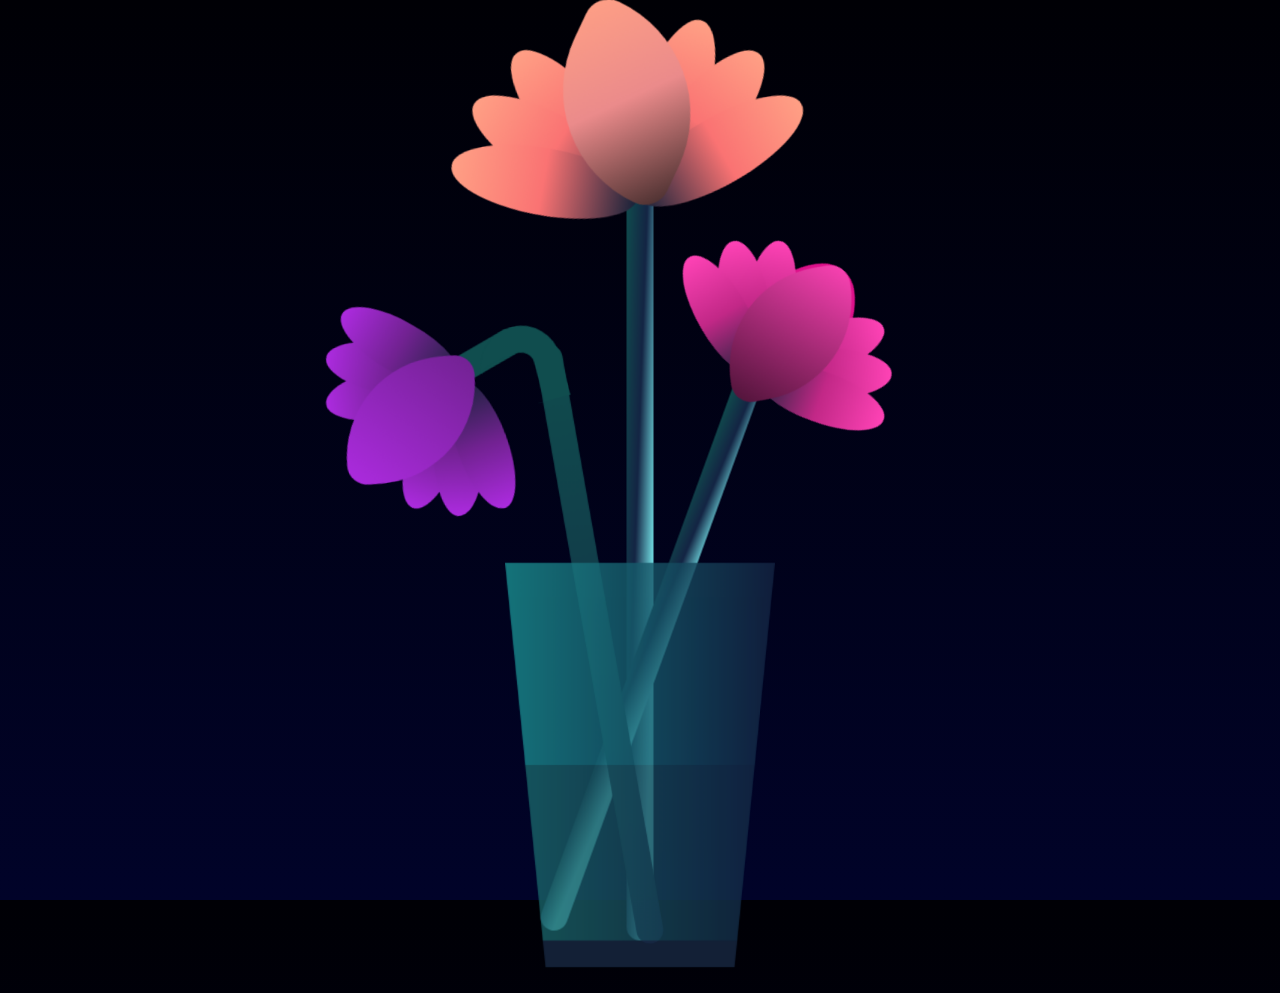
<file: index.html>
<!doctype html>
<html lang="en">
  <head>
    <meta charset="UTF-8" />
    <meta name="viewport" content="width=device-width, initial-scale=1.0" />
    <title>Document</title>
    <link rel="stylesheet" href="style.css" />
  </head>
  <body>
    <button>kya be chirkut, yaha click karo</button>
    <div class="flower">
      <div class="f-wrapper">
        <div class="flower__line"></div>
        <div class="f">
          <div class="flower__leaf flower__leaf--1"></div>
          <div class="flower__leaf flower__leaf--2"></div>
          <div class="flower__leaf flower__leaf--3"></div>
          <div class="flower__leaf flower__leaf--4"></div>
          <div class="flower__leaf flower__leaf--5"></div>
          <div class="flower__leaf flower__leaf--6"></div>
          <div class="flower__leaf flower__leaf--7"></div>
          <div
            class="flower__leaf flower__leaf--8 flower__fall-down--yellow"
          ></div>
        </div>
      </div>

      <div class="f-wrapper f-wrapper--2">
        <div class="flower__line"></div>
        <div class="f">
          <div class="flower__leaf flower__leaf--1"></div>
          <div class="flower__leaf flower__leaf--2"></div>
          <div class="flower__leaf flower__leaf--3"></div>
          <div class="flower__leaf flower__leaf--4"></div>
          <div class="flower__leaf flower__leaf--5"></div>
          <div class="flower__leaf flower__leaf--6"></div>
          <div class="flower__leaf flower__leaf--7"></div>
          <div
            class="flower__leaf flower__leaf--8 flower__fall-down--pink"
          ></div>
        </div>
      </div>

      <div class="f-wrapper f-wrapper--3">
        <div class="flower__line"></div>
        <div class="f">
          <div class="flower__leaf flower__leaf--1"></div>
          <div class="flower__leaf flower__leaf--2"></div>
          <div class="flower__leaf flower__leaf--3"></div>
          <div class="flower__leaf flower__leaf--4"></div>
          <div class="flower__leaf flower__leaf--5"></div>
          <div class="flower__leaf flower__leaf--6"></div>
          <div class="flower__leaf flower__leaf--7"></div>
          <div
            class="flower__leaf flower__leaf--8 flower__fall-down--purple"
          ></div>
        </div>
      </div>
      <div class="flower__glass"></div>
    </div>
    <script src="script.js"></script>
  </body>
</html>
</file>
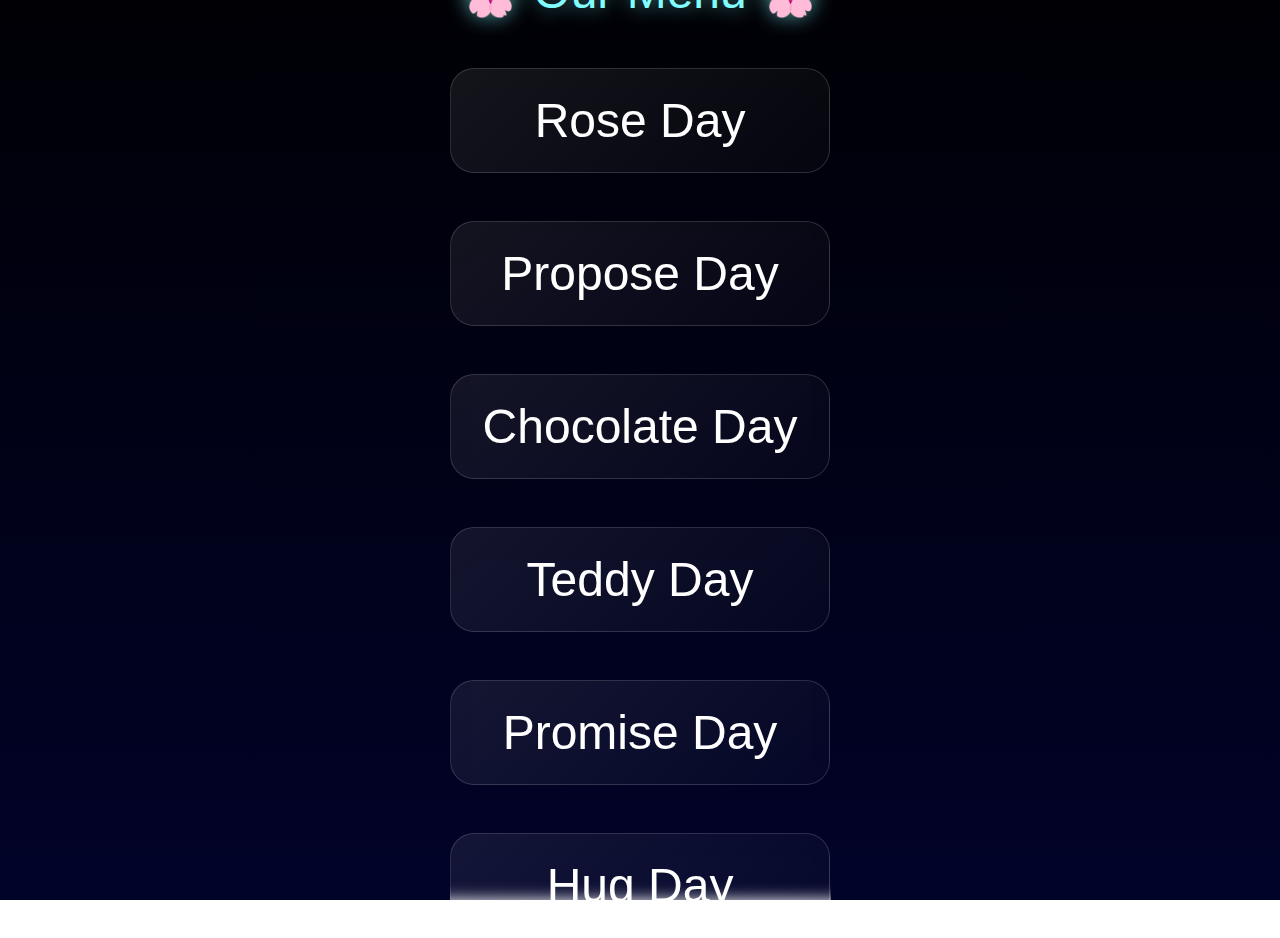
<file: menu.html>
<!doctype html>
<html lang="en">
  <head>
    <meta charset="UTF-8" />
    <title>Menu</title>
    <link rel="stylesheet" href="menu.css" />
  </head>
  <body>
    <div class="menu-container">
      <div class="menu-title">🌸 Our Menu 🌸</div>

      <div class="menu-grid">
        <div class="menu-item" data-link="rose-day.html">Rose Day</div>
        <div class="menu-item" data-link="otherDay.html">Propose Day</div>
        <div class="menu-item" data-link="otherDay.html.html">
          Chocolate Day
        </div>
        <div class="menu-item" data-link="otherDay.html.html">Teddy Day</div>
        <div class="menu-item" data-link="otherDay.html.html">Promise Day</div>
        <div class="menu-item" data-link="otherDay.html.html">Hug Day</div>
      </div>
    </div>
    <script src="menu.js"></script>
  </body>
</html>
</file>
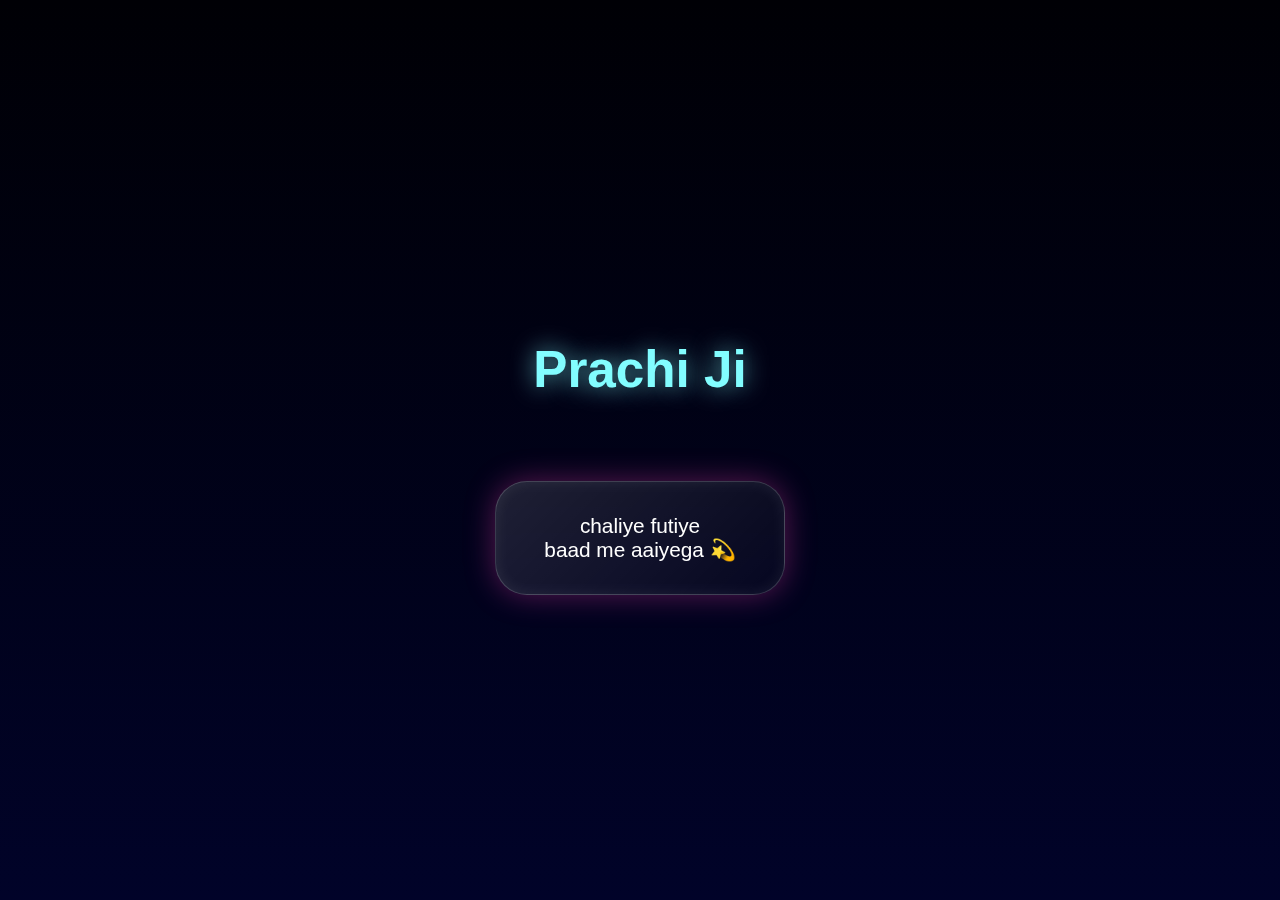
<file: otherDay.html>
<!doctype html>
<html lang="en">
  <head>
    <meta charset="UTF-8" />
    <meta name="viewport" content="width=device-width, initial-scale=1.0" />
    <title>Document</title>

    <style>
      /* ===== COLOR THEME (ADDED ONLY) ===== */
      :root {
        --color-bg: linear-gradient(to top, #010329, #000005);
        --pink: #ff43b6;
        --purple: #ad2be0;
        --cyan: #82fdff;
        --glass: rgba(255, 255, 255, 0.08);
      }

      body {
        margin: 0;
        height: 100vh;
        background-image: var(--color-bg);
        font-family: "Segoe UI", sans-serif;
        overflow: hidden;
      }

      /* ===== ORIGINAL CODE (UNCHANGED) ===== */

      .single-container {
        height: 100vh;
        display: flex;
        flex-direction: column;
        align-items: center;
        justify-content: center;
        gap: 3rem;
        animation: fadeIn 1.2s ease forwards;
      }

      .single-title {
        font-size: 3.2rem;
        color: var(--cyan);
        text-shadow: 0 0 25px rgba(130, 253, 255, 0.7);
        animation: float 4s ease-in-out infinite;
      }

      .single-button {
        padding: 2rem 3rem;
        font-size: 1.3rem;
        text-align: center;
        color: white;
        border-radius: 2rem;
        cursor: pointer;
        position: relative;

        background: linear-gradient(
          135deg,
          rgba(255, 255, 255, 0.12),
          rgba(255, 255, 255, 0.02)
        );

        backdrop-filter: blur(10px);
        border: 1px solid rgba(255, 255, 255, 0.2);

        box-shadow:
          0 0 30px rgba(255, 67, 182, 0.35),
          inset 0 0 15px rgba(255, 255, 255, 0.08);

        transition:
          transform 0.4s ease,
          box-shadow 0.4s ease;

        animation: riseUp 1s ease backwards;
      }

      .single-button::before {
        content: "";
        position: absolute;
        inset: 0;
        border-radius: inherit;
        background: linear-gradient(135deg, transparent, var(--pink));
        opacity: 0;
        transition: opacity 0.4s ease;
      }

      .single-button:hover {
        transform: translateY(-12px) scale(1.06);
        box-shadow:
          0 0 45px rgba(173, 43, 224, 0.6),
          inset 0 0 18px rgba(255, 255, 255, 0.12);
      }

      .single-button:hover::before {
        opacity: 0.3;
      }

      .single-button:active {
        transform: scale(0.95);
      }

      @keyframes fadeIn {
        from {
          opacity: 0;
          transform: scale(0.96);
        }
        to {
          opacity: 1;
          transform: scale(1);
        }
      }

      @keyframes riseUp {
        from {
          opacity: 0;
          transform: translateY(40px);
        }
        to {
          opacity: 1;
          transform: translateY(0);
        }
      }

      @keyframes float {
        0%,
        100% {
          transform: translateY(0);
        }
        50% {
          transform: translateY(-12px);
        }
      }
    </style>
  </head>

  <body>
    <div class="single-container">
      <h1 class="single-title">Prachi Ji</h1>

      <div class="single-button">
        chaliye futiye <br />
        baad me aaiyega 💫
      </div>
    </div>
  </body>
</html>
</file>
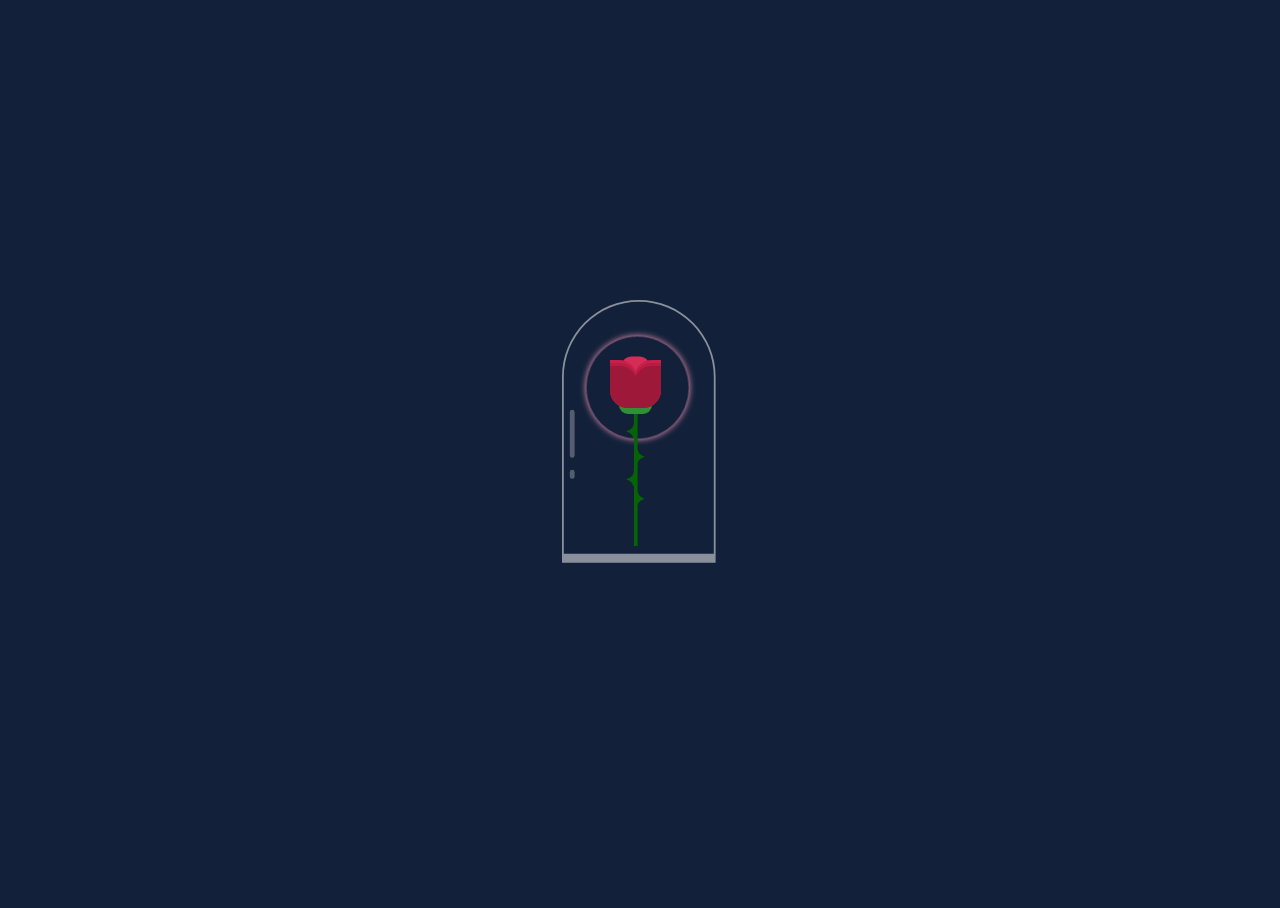
<file: rose-day.html>
<!doctype html>
<html lang="en">
  <head>
    <meta charset="UTF-8" />
    <meta name="viewport" content="width=device-width, initial-scale=1.0" />
    <title>Document</title>
    <style>
      html,
      body {
        height: 100%;
        width: 100%;
        background: #122139;
        overflow: hidden;
      }

      .container {
        width: 100px;
        height: 300px;
        position: absolute;
        left: 0;
        right: 0;
        top: 0;
        bottom: 0;
        margin: auto;
        -moz-transform: scale(0.6);
        -ms-transform: scale(0.6);
        -webkit-transform: scale(0.6);
        transform: scale(0.6);
      }
      .container div {
        position: absolute;
      }
      .container .glass {
        height: 420px;
        width: 250px;
        border: 3px solid rgba(255, 255, 255, 0.5);
        -moz-border-radius: 300px 300px 0px 0px;
        -webkit-border-radius: 300px;
        border-radius: 300px 300px 0px 0px;
        left: -80px;
        top: -100px;
        border-bottom: 15px solid rgba(255, 255, 255, 0.5);
      }
      .container .glass:after {
        width: 8px;
        background: rgba(255, 255, 255, 0.28);
        content: "";
        position: absolute;
        height: 80px;
        top: 430px;
        border-radius: 100px;
        left: 10px;
        top: 180px;
      }
      .container .glass:before {
        width: 8px;
        background: rgba(255, 255, 255, 0.28);
        content: "";
        position: absolute;
        height: 15px;
        top: 430px;
        border-radius: 100px;
        left: 10px;
        top: 280px;
      }
      .container .glow {
        position: absolute;
        width: 170px;
        height: 170px;
        -moz-border-radius: 100%;
        -webkit-border-radius: 100%;
        border-radius: 100%;
        border: 1px solid rgba(245, 148, 184, 0.47);
        box-shadow: 0px 0px 10px #f594b8;
        left: -40px;
        top: -40px;
        -moz-transition: all 0.5s ease;
        -o-transition: all 0.5s ease;
        -webkit-transition: all 0.5s ease;
        transition: all 0.5s ease;
        -moz-animation: glowing 2.5s ease-in-out infinite;
        -webkit-animation: glowing 2.5s ease-in-out infinite;
        animation: glowing 2.5s ease-in-out infinite;
      }
      .container .rose-petals > div {
        background: #d52d58;
        width: 45px;
        height: 80px;
        position: absolute;
        -moz-transition: all 0.5s ease-out;
        -o-transition: all 0.5s ease-out;
        -webkit-transition: all 0.5s ease-out;
        transition: all 0.5s ease-out;
      }
      .container .rose-petals > div:nth-child(1) {
        border-radius: 15px;
        left: 20px;
        top: -6px;
        background: #d52d58;
      }
      .container .rose-petals > div:nth-child(2),
      .container .rose-petals > div:nth-child(4),
      .container .rose-petals > div:nth-child(6) {
        border-radius: 0px 30px 0px 30px;
        background: #b81b43;
        left: 0;
        transform-origin: bottom right;
      }
      .container .rose-petals > div:nth-child(3),
      .container .rose-petals > div:nth-child(5),
      .container .rose-petals > div:nth-child(7) {
        border-radius: 30px 0px 30px 0px;
        left: 40px;
        transform-origin: bottom left;
      }
      .container .rose-petals > div:nth-child(2) {
        -moz-animation: openRose2 3s ease-in-out;
        -webkit-animation: openRose2 3s ease-in-out;
        animation: openRose2 3s ease-in-out;
        -moz-animation-fill-mode: forwards;
        -webkit-animation-fill-mode: forwards;
        animation-fill-mode: forwards;
        z-index: 5;
        background: #9e183a;
        top: 10px;
        height: 70px;
        -moz-animation-delay: 2s;
        -webkit-animation-delay: 2s;
        animation-delay: 2s;
      }
      .container .rose-petals > div:nth-child(3) {
        -moz-animation: openRose3 3s ease-in-out;
        -webkit-animation: openRose3 3s ease-in-out;
        animation: openRose3 3s ease-in-out;
        -moz-animation-fill-mode: forwards;
        -webkit-animation-fill-mode: forwards;
        animation-fill-mode: forwards;
        z-index: 4;
        background: #9e183a;
        top: 10px;
        height: 70px;
        -moz-animation-delay: 2s;
        -webkit-animation-delay: 2s;
        animation-delay: 2s;
      }
      .container .rose-petals > div:nth-child(4) {
        -moz-animation: openRose4 3s ease-in-out;
        -webkit-animation: openRose4 3s ease-in-out;
        animation: openRose4 3s ease-in-out;
        -moz-animation-fill-mode: forwards;
        -webkit-animation-fill-mode: forwards;
        animation-fill-mode: forwards;
        z-index: 3;
        background: #b81b43;
        top: 5px;
        height: 75px;
        -moz-animation-delay: 2s;
        -webkit-animation-delay: 2s;
        animation-delay: 2s;
      }
      .container .rose-petals > div:nth-child(5) {
        -moz-animation: openRose5 3s ease-in-out;
        -webkit-animation: openRose5 3s ease-in-out;
        animation: openRose5 3s ease-in-out;
        -moz-animation-fill-mode: forwards;
        -webkit-animation-fill-mode: forwards;
        animation-fill-mode: forwards;
        z-index: 2;
        background: #b81b43;
        top: 5px;
        height: 75px;
        -moz-animation-delay: 2s;
        -webkit-animation-delay: 2s;
        animation-delay: 2s;
      }
      .container .rose-petals > div:nth-child(6) {
        -moz-animation: openRose6 3s ease-in-out;
        -webkit-animation: openRose6 3s ease-in-out;
        animation: openRose6 3s ease-in-out;
        -moz-animation-fill-mode: forwards;
        -webkit-animation-fill-mode: forwards;
        animation-fill-mode: forwards;
        z-index: 1;
        background: #c9204b;
        top: "";
        height: "";
        -moz-animation-delay: 2s;
        -webkit-animation-delay: 2s;
        animation-delay: 2s;
      }
      .container .rose-petals > div:nth-child(7) {
        -moz-animation: openRose7 3s ease-in-out;
        -webkit-animation: openRose7 3s ease-in-out;
        animation: openRose7 3s ease-in-out;
        -moz-animation-fill-mode: forwards;
        -webkit-animation-fill-mode: forwards;
        animation-fill-mode: forwards;
        z-index: 0;
        background: #c9204b;
        top: "";
        height: "";
        -moz-animation-delay: 2s;
        -webkit-animation-delay: 2s;
        animation-delay: 2s;
      }
      .container .rose-leaves > div:nth-last-child(1) {
        width: 55px;
        height: 30px;
        background: #338f37;
        position: absolute;
        top: 60px;
        left: 15px;
        -moz-border-radius: 100px;
        -webkit-border-radius: 100px;
        border-radius: 100px;
      }
      .container .rose-leaves > div:nth-child(1) {
        width: 6px;
        height: 230px;
        border: none;
        top: 80px;
        background: #066406;
        left: 40px;
      }
      .container .thorns > div {
        width: 30px;
        height: 30px;
        background: #066406;
        top: 100px;
        left: 10px;
      }
      .container .thorns > div:after {
        width: 41px;
        height: 31px;
        -moz-border-radius: 100%;
        -webkit-border-radius: 100%;
        border-radius: 100%;
        background: #122139;
        content: "";
        position: absolute;
        left: -12px;
        top: 17px;
      }
      .container .thorns > div:before {
        width: 41px;
        height: 31px;
        -moz-border-radius: 100%;
        -webkit-border-radius: 100%;
        border-radius: 100%;
        background: #122139;
        content: "";
        position: absolute;
        left: -11px;
        top: -11px;
        z-index: 0;
      }
      .container .thorns > div:nth-child(2) {
        top: 150px;
        -moz-transform: rotate(180deg);
        -ms-transform: rotate(180deg);
        -webkit-transform: rotate(180deg);
        transform: rotate(180deg);
        left: 45px;
      }
      .container .thorns > div:nth-child(3) {
        top: 180px;
      }
      .container .thorns > div:nth-child(4) {
        top: 220px;
        -moz-transform: rotate(180deg);
        -ms-transform: rotate(180deg);
        -webkit-transform: rotate(180deg);
        transform: rotate(180deg);
        left: 45px;
      }
      .container .sparkles {
        bottom: -40px;
      }
      .container .sparkles > div {
        width: 4px;
        height: 4px;
        border-radius: 100px;
        background: #ff96c0;
        box-shadow: 0px 0px 12px 2px #ff4e85;
        bottom: 0;
        opacity: 0;
        -moz-animation: sparkle 4s ease-in-out infinite;
        -webkit-animation: sparkle 4s ease-in-out infinite;
        animation: sparkle 4s ease-in-out infinite;
      }
      .container .sparkles > div:nth-child(1) {
        left: 60px;
        -moz-animation-delay: 3s;
        -webkit-animation-delay: 3s;
        animation-delay: 3s;
      }
      .container .sparkles > div:nth-child(2) {
        left: 158px;
        -moz-animation-delay: 2s;
        -webkit-animation-delay: 2s;
        animation-delay: 2s;
      }
      .container .sparkles > div:nth-child(3) {
        left: -22px;
        -moz-animation-delay: 1s;
        -webkit-animation-delay: 1s;
        animation-delay: 1s;
      }
      .container .sparkles > div:nth-child(4) {
        left: 10px;
        -moz-animation-delay: 1s;
        -webkit-animation-delay: 1s;
        animation-delay: 1s;
      }
      .container .sparkles > div:nth-child(5) {
        left: 177px;
        -moz-animation-delay: 3s;
        -webkit-animation-delay: 3s;
        animation-delay: 3s;
      }
      .container .sparkles > div:nth-child(6) {
        left: -82px;
        -moz-animation-delay: 2s;
        -webkit-animation-delay: 2s;
        animation-delay: 2s;
      }
      .container .sparkles > div:nth-child(7) {
        left: 45px;
        -moz-animation-delay: 3s;
        -webkit-animation-delay: 3s;
        animation-delay: 3s;
      }
      .container .sparkles > div:nth-child(8) {
        left: 74px;
        -moz-animation-delay: 3s;
        -webkit-animation-delay: 3s;
        animation-delay: 3s;
      }
      .container .sparkles > div:nth-child(9) {
        left: -79px;
        -moz-animation-delay: 2s;
        -webkit-animation-delay: 2s;
        animation-delay: 2s;
      }

      @-webkit-keyframes $animationName {
        50% {
          opacity: 1;
        }
        100% {
          bottom: 250px;
        }
      }
      @-moz-keyframes sparkle {
        50% {
          opacity: 1;
        }
        100% {
          bottom: 250px;
        }
      }
      @-ms-keyframes sparkle {
        50% {
          opacity: 1;
        }
        100% {
          bottom: 250px;
        }
      }
      @keyframes sparkle {
        50% {
          opacity: 1;
        }
        100% {
          bottom: 250px;
        }
      }
      @-webkit-keyframes $animationName {
        50% {
          -moz-transform: rotate(-90deg);
          -ms-transform: rotate(-90deg);
          -webkit-transform: rotate(-90deg);
          transform: rotate(-90deg);
          top: 80px;
          left: 100px;
        }
        100% {
          -moz-transform: rotate(-60deg);
          -ms-transform: rotate(-60deg);
          -webkit-transform: rotate(-60deg);
          transform: rotate(-60deg);
          top: 210px;
          left: -30px;
        }
      }
      @-moz-keyframes openRose2 {
        50% {
          -moz-transform: rotate(-90deg);
          -ms-transform: rotate(-90deg);
          -webkit-transform: rotate(-90deg);
          transform: rotate(-90deg);
          top: 80px;
          left: 100px;
        }
        100% {
          -moz-transform: rotate(-60deg);
          -ms-transform: rotate(-60deg);
          -webkit-transform: rotate(-60deg);
          transform: rotate(-60deg);
          top: 210px;
          left: -30px;
        }
      }
      @-ms-keyframes openRose2 {
        50% {
          -moz-transform: rotate(-90deg);
          -ms-transform: rotate(-90deg);
          -webkit-transform: rotate(-90deg);
          transform: rotate(-90deg);
          top: 80px;
          left: 100px;
        }
        100% {
          -moz-transform: rotate(-60deg);
          -ms-transform: rotate(-60deg);
          -webkit-transform: rotate(-60deg);
          transform: rotate(-60deg);
          top: 210px;
          left: -30px;
        }
      }
      @keyframes openRose2 {
        50% {
          -moz-transform: rotate(-90deg);
          -ms-transform: rotate(-90deg);
          -webkit-transform: rotate(-90deg);
          transform: rotate(-90deg);
          top: 80px;
          left: 100px;
        }
        100% {
          -moz-transform: rotate(-60deg);
          -ms-transform: rotate(-60deg);
          -webkit-transform: rotate(-60deg);
          transform: rotate(-60deg);
          top: 210px;
          left: -30px;
        }
      }
      @-webkit-keyframes $animationName {
        100% {
          -moz-transform: rotate(60deg);
          -ms-transform: rotate(60deg);
          -webkit-transform: rotate(60deg);
          transform: rotate(60deg);
        }
      }
      @-moz-keyframes openRose3 {
        100% {
          -moz-transform: rotate(60deg);
          -ms-transform: rotate(60deg);
          -webkit-transform: rotate(60deg);
          transform: rotate(60deg);
        }
      }
      @-ms-keyframes openRose3 {
        100% {
          -moz-transform: rotate(60deg);
          -ms-transform: rotate(60deg);
          -webkit-transform: rotate(60deg);
          transform: rotate(60deg);
        }
      }
      @keyframes openRose3 {
        100% {
          -moz-transform: rotate(60deg);
          -ms-transform: rotate(60deg);
          -webkit-transform: rotate(60deg);
          transform: rotate(60deg);
        }
      }
      @-webkit-keyframes $animationName {
        100% {
          -moz-transform: rotate(-30deg);
          -ms-transform: rotate(-30deg);
          -webkit-transform: rotate(-30deg);
          transform: rotate(-30deg);
        }
      }
      @-moz-keyframes openRose4 {
        100% {
          -moz-transform: rotate(-30deg);
          -ms-transform: rotate(-30deg);
          -webkit-transform: rotate(-30deg);
          transform: rotate(-30deg);
        }
      }
      @-ms-keyframes openRose4 {
        100% {
          -moz-transform: rotate(-30deg);
          -ms-transform: rotate(-30deg);
          -webkit-transform: rotate(-30deg);
          transform: rotate(-30deg);
        }
      }
      @keyframes openRose4 {
        100% {
          -moz-transform: rotate(-30deg);
          -ms-transform: rotate(-30deg);
          -webkit-transform: rotate(-30deg);
          transform: rotate(-30deg);
        }
      }
      @-webkit-keyframes $animationName {
        100% {
          -moz-transform: rotate(30deg);
          -ms-transform: rotate(30deg);
          -webkit-transform: rotate(30deg);
          transform: rotate(30deg);
        }
      }
      @-moz-keyframes openRose5 {
        100% {
          -moz-transform: rotate(30deg);
          -ms-transform: rotate(30deg);
          -webkit-transform: rotate(30deg);
          transform: rotate(30deg);
        }
      }
      @-ms-keyframes openRose5 {
        100% {
          -moz-transform: rotate(30deg);
          -ms-transform: rotate(30deg);
          -webkit-transform: rotate(30deg);
          transform: rotate(30deg);
        }
      }
      @keyframes openRose5 {
        100% {
          -moz-transform: rotate(30deg);
          -ms-transform: rotate(30deg);
          -webkit-transform: rotate(30deg);
          transform: rotate(30deg);
        }
      }
      @-webkit-keyframes $animationName {
        50% {
          box-shadow: 0px 0px 60px #f594b8;
        }
      }
      @-moz-keyframes glowing {
        50% {
          box-shadow: 0px 0px 60px #f594b8;
        }
      }
      @-ms-keyframes glowing {
        50% {
          box-shadow: 0px 0px 60px #f594b8;
        }
      }
      @keyframes glowing {
        50% {
          box-shadow: 0px 0px 60px #f594b8;
        }
      }
    </style>
  </head>
  <body>
    <div class="container">
      <div class="glass"></div>
      <div class="thorns">
        <div></div>
        <div></div>
        <div></div>
        <div></div>
      </div>
      <div class="glow"></div>
      <div class="rose-leaves">
        <div></div>
        <div></div>
      </div>
      <div class="rose-petals">
        <div></div>
        <div></div>
        <div></div>
        <div></div>
        <div></div>
        <div></div>
        <div></div>
      </div>
      <div class="sparkles">
        <div></div>
        <div></div>
        <div></div>
        <div></div>
        <div></div>
        <div></div>
        <div></div>
        <div></div>
        <div></div>
        <div></div>
      </div>
    </div>
  </body>
</html>
</file>
<file: style.css>
*,
*::after,
*::before{
    padding: 0;
    margin: 0;
    box-sizing: border-box;
}

:root{
    --color-bg: linear-gradient(to top,#010329,#000005);
    --color-glass:linear-gradient(to left,#142544,#1a9092);
    --color-water:linear-gradient(to left,#142544,#1b6d6e);
}

body{
    background-image:var(--color-bg);
    min-height: 100vh;
    display: flex;
    justify-content: center;
    align-items:flex-end;
    overflow: hidden;
}

button{
    position: absolute;
    top: 30%;
    display: none;
}

.flower{
    position: relative;
    scale: 1.5;
}

.flower__glass{
    width:20vmin;
    height: 30vmin;
    background-image: var(--color-glass);
    clip-path: polygon(0 0, 100% 0, 85% 100%, 15% 100%);
    opacity: .8;
    position: relative;
}

.flower__glass::after{
    content: '';
    position: absolute;
    bottom: 0;
    left: 0;
    background-color: #182843;
    width: 100%;
    height: 2vmin;
}

.flower__glass::before{
    content: '';
    position: absolute;
    bottom: 0;
    left: 0;
    background-image: var(--color-water);
    width: 100%;
    height: 15vmin;
}

.f-wrapper{
    position: absolute;
    left: 45%;
    bottom: 2vmin;
}

.f-wrapper--2{
    left: 50%;
    bottom: 5%;
    transform-origin: 10% left;
    transform: rotate(20deg);
}

.f-wrapper--3{
    left: 30%;
    bottom: 5%;
    transform-origin: 10% left;
    transform: rotate(-10deg);
}

.f-wrapper--3 .flower__line{
    height: 45vmin;
    position: relative;
}

.f-wrapper--3 .flower__line::after{
    content: '';
    position: absolute;
    left:0;
    top: 0;
    width: 6vmin;
    height: 6vmin;
    transform: translate(-69%,-30%) rotate(-5deg);
    border-radius:10vmin 10vmin 0 0;
    border: 2vmin solid  #104d4e;
    border-bottom: transparent;
    border-left: transparent;
}

.f-wrapper--3 .flower__line::before{
    content: '';
    position: absolute;
    left:-40%;
    top: -1%;
    width: 6vmin;
    height: 2vmin;
    transform-origin: right;
    transform: translate(-100%,-80%) rotate(-20deg);
    background-color: #104d4e;
    border-radius: 2vmin;
}

.f-wrapper--3 .flower__line{
    background-image: linear-gradient(to top,#142544,#104d4e);
}


.f-wrapper--2 .flower__line{
    height: 45vmin;
}

.f-wrapper--2 .f{
    transform: translateX(-50%) rotate(20deg);
}

.f-wrapper--3 .f{
    transform: translate(-350%,-50%) rotate(-120deg);
}

.f-wrapper--2 .flower__leaf:not(:first-child){
    width: 3.8vmin;
    height: 10vmin;
    background-image: linear-gradient(to bottom, #ff43b6 ,#c22887, #1a233a 99%);
}

.f-wrapper--3 .flower__leaf:not(:first-child){
    width: 3.8vmin;
    height: 10vmin;
    background-image: linear-gradient(to bottom, #ad2be0 ,#712291, #1a233a 99%);
}

.f-wrapper--3 .flower__leaf--1{
    width: 8vmin;
    height: 10vmin;
    bottom: 2vmin;
    background-color: #ad2be0;
}

.f-wrapper--2 .flower__leaf--1{
    width: 8vmin;
    height: 10vmin;
    bottom: 2vmin;
    background-color: #de118b;
}

.f-wrapper--2 .f .flower__leaf--8{
    width: 10vmin;
    height: 9vmin;
    bottom: 3vmin;
    left: -30%;
    transform: rotate(-50deg);
    background-image: linear-gradient(to left bottom, #ff43b6 ,#4d1337);;
}

.f-wrapper--3 .f .flower__leaf--8{
    width: 10vmin;
    height: 9vmin;
    left: -10% !important;
    background-image: linear-gradient(to left bottom, #ad2be0 ,#712291);;
}

.flower__line{
    width: 2vmin;
    height: 56vmin;
    background-image: linear-gradient(to left top,#82fdff 20%,#142544,#104d4e);
    border-radius: 4vmin;
}

.f{
    position: absolute;
    top: 1vmin;
    left: 50%;
    transform: translateX(-50%) rotate(-10deg);
    width: 2vmin;
    height: 2vmin;
}


.flower__leaf{
    position: absolute;
    left: 50%;
    bottom: 2vmin;
    transform: translateX(-50%);
    width: 5vmin;
    height: 14vmin;
    background-image: linear-gradient(to bottom, #ffa085 ,#fa7373, #1a233a 99%);

    clip-path: ellipse(50% 50% at 50% 50%);
    transform-origin: center bottom;
    animation: open-flower 2s 1s backwards;
}

.flower__leaf--1{
    width: 10vmin;
    height: 12vmin;
    bottom: 3vmin;
    border-radius: 50% 50% 50% 50% / 80% 80% 20% 20%;
    background-color: #e24f5f;
    background-image: none;
    animation: open-flowe--middle  1.4s 1s backwards;
}

.flower__leaf--2{
    transform: translateX(-50%) rotate(-30deg);
}
.flower__leaf--3{
    transform: translateX(-50%) rotate(-50deg);
}
.flower__leaf--4{
    transform: translateX(-50%) rotate(-70deg);
}

.flower__leaf--5{
    transform: translateX(-50%) rotate(30deg);
}

.flower__leaf--6{
    transform: translateX(-50%) rotate(50deg);
}

.flower__leaf--7{
    transform: translateX(-50%) rotate(70deg);
}

.flower__leaf--8{
    width: 13vmin;
    height: 11vmin;
    bottom: 6vmin;
    left: -30%;
    border-radius: none;
    clip-path: none;
    border-radius: 10vmin 2vmin 10vmin 2vmin;
    transform: rotate(-55deg);
    background-image: linear-gradient(to left bottom, #ffa085 ,#eb8b8b,#492f2f 98%);
}

.flower__fall-down--yellow{
    animation: flower-fall-down-yellow  8s 1.2s linear forwards;
}

.flower__fall-down--pink{
    animation: flower-fall-down-pink  5s 1.2s linear forwards;
}

.flower__fall-down--purple{
    bottom: 4vmin;
    animation:flower-fall-down-purple  6s 1.2s linear forwards, flower-falling 6s 7.2s linear infinite;
}


@keyframes open-flower{
        0%{
            transform:  translateX(-50%) rotate(0);
        }
}

@keyframes open-flowe--middle {
    0%{
        opacity: 0;
        transform: translateX(-50%) scale(0);
    }
}

@keyframes flower-fall-down-pink {

    0%{
        transform: rotate(-55deg);
    }

    50%{
        transform: rotateX(-100deg);
    }

    100%{
        transform:translate(2vmin,28vmin);
    }

}

@keyframes flower-fall-down-yellow {

    0%{
        transform: rotate(-55deg);
    }

    50%{
        bottom: 3vmin;
        transform: rotateX(-100deg);
    }

    100%{
        transform:translate(2vmin,70vmin) rotate(150deg);
    }

}

@keyframes flower-fall-down-purple {

    0%{
        transform: rotate(-50deg);
    }

    25%{
        bottom: 1vmin ;
        transform: rotateX(-100deg);
        perspective: 0px;
    }

    50%{
        perspective: 0px;
        transform:translate(-30vmin,2vmin) rotate(90deg);
    }

    75%{
        perspective: 0px;
        transform:translate(-34vmin,-2vmin);
    }

    100%{
        transform-origin: center;
        transform:translate(-34vmin,-2vmin) rotateY(-80deg) rotateX(35deg);
    }

}

@keyframes flower-falling {
    0%,100%{
        transform-origin: center;
        transform:translate(-34vmin,-2vmin) rotateY(-80deg) rotateX(35deg);
    }

    25%{
        transform-origin: center;
        transform:translate(-34.4vmin,-2vmin) rotateY(-84deg) rotateX(35deg);
    }

    50%{
        transform-origin: center;
        transform:translate(-32vmin,-4.2vmin) rotateY(-80deg) rotateX(35deg);
    }

    75%{
        transform-origin: center;
        transform:translate(-36vmin,1.1vmin) rotateY(-80deg) rotateX(35deg);
    }
}


body.fade-out {
  animation: fadeOut 0.8s forwards;
}

@keyframes fadeOut {
  to {
    opacity: 0;
  }
}

.menu-item {
  transition: transform 0.5s ease, opacity 0.5s ease;
}

.menu-item.clicked {
  transform: scale(1.8);
  opacity: 0;
}

body.fade-out {
  animation: fadeOut 0.8s forwards;
}

@keyframes fadeOut {
  to {
    opacity: 0;
  }
}
</file>
<file: menu.css>
*,
*::before,
*::after {
  margin: 0;
  padding: 0;
  box-sizing: border-box;
}

:root{
  --color-bg: linear-gradient(to top,#010329,#000005);
  --pink: #ff43b6;
  --purple: #ad2be0;
  --cyan: #82fdff;
  --glass: rgba(255,255,255,0.08);
}

html, body {
  height: 100%;
  background-image: var(--color-bg);
  font-family: 'Segoe UI', sans-serif;
  overflow: hidden;
}

/* ================= CONTAINER ================= */

.menu-container {
  height: 100%;
  display: flex;
  flex-direction: column;
  align-items: center;
  justify-content: center;
  animation: fadeIn 1.2s ease forwards;
}

/* ================= TITLE ================= */

.menu-title {
  font-size: 3rem;
  color: var(--cyan);
  margin-bottom: 3rem;
  text-shadow: 0 0 20px rgba(130,253,255,0.6);
  animation: float 4s ease-in-out infinite;
}

/* ================= GRID ================= */

.menu-grid {
  display: grid;
  grid-template-columns: repeat(1, minmax(140px, 1fr));
  gap: 3rem;
}

/* ================= MENU ITEMS ================= */

.menu-item {
  padding: 1.5rem 2rem;
  text-align: center;
  font-size: 3rem;
  color: white;
  border-radius: 1.5rem;
  background: linear-gradient(135deg, var(--glass), rgba(255,255,255,0.02));
  backdrop-filter: blur(8px);
  border: 1px solid rgba(255,255,255,0.15);
  cursor: pointer;
  position: relative;
  transition: 
    transform 0.4s ease,
    box-shadow 0.4s ease;
  animation: riseUp 0.8s ease backwards;
}

/* stagger animation */
.menu-item:nth-child(1){ animation-delay: 0.2s; }
.menu-item:nth-child(2){ animation-delay: 0.4s; }
.menu-item:nth-child(3){ animation-delay: 0.6s; }
.menu-item:nth-child(4){ animation-delay: 0.8s; }
.menu-item:nth-child(5){ animation-delay: 1s; }
.menu-item:nth-child(6){ animation-delay: 1.2s; }

/* ================= HOVER MAGIC ================= */

.menu-item::before {
  content: '';
  position: absolute;
  inset: 0;
  border-radius: inherit;
  opacity: 0;
  transition: opacity 0.4s ease;
}

.menu-item:nth-child(odd)::before {
  background: linear-gradient(135deg, transparent, var(--pink));
}

.menu-item:nth-child(even)::before {
  background: linear-gradient(135deg, transparent, var(--purple));
}

.menu-item:hover {
  transform: translateY(-10px) scale(1.05);
  box-shadow: 0 0 35px rgba(255,67,182,0.4);
}

.menu-item:hover::before {
  opacity: 0.25;
}

/* click feedback */
.menu-item:active {
  transform: scale(0.95);
}

/* ================= ANIMATIONS ================= */

@keyframes fadeIn {
  from {
    opacity: 0;
    transform: scale(0.96);
  }
  to {
    opacity: 1;
    transform: scale(1);
  }
}

@keyframes riseUp {
  from {
    opacity: 0;
    transform: translateY(40px);
  }
  to {
    opacity: 1;
    transform: translateY(0);
  }
}

@keyframes float {
  0%,100% { transform: translateY(0); }
  50% { transform: translateY(-10px); }
}

/* ================= RESPONSIVE ================= */

@media (max-width: 768px) {
  .menu-grid {
    grid-template-columns: repeat(2, 1fr);
  }

  .menu-title {
    font-size: 2.2rem;
  }
}
</file>
